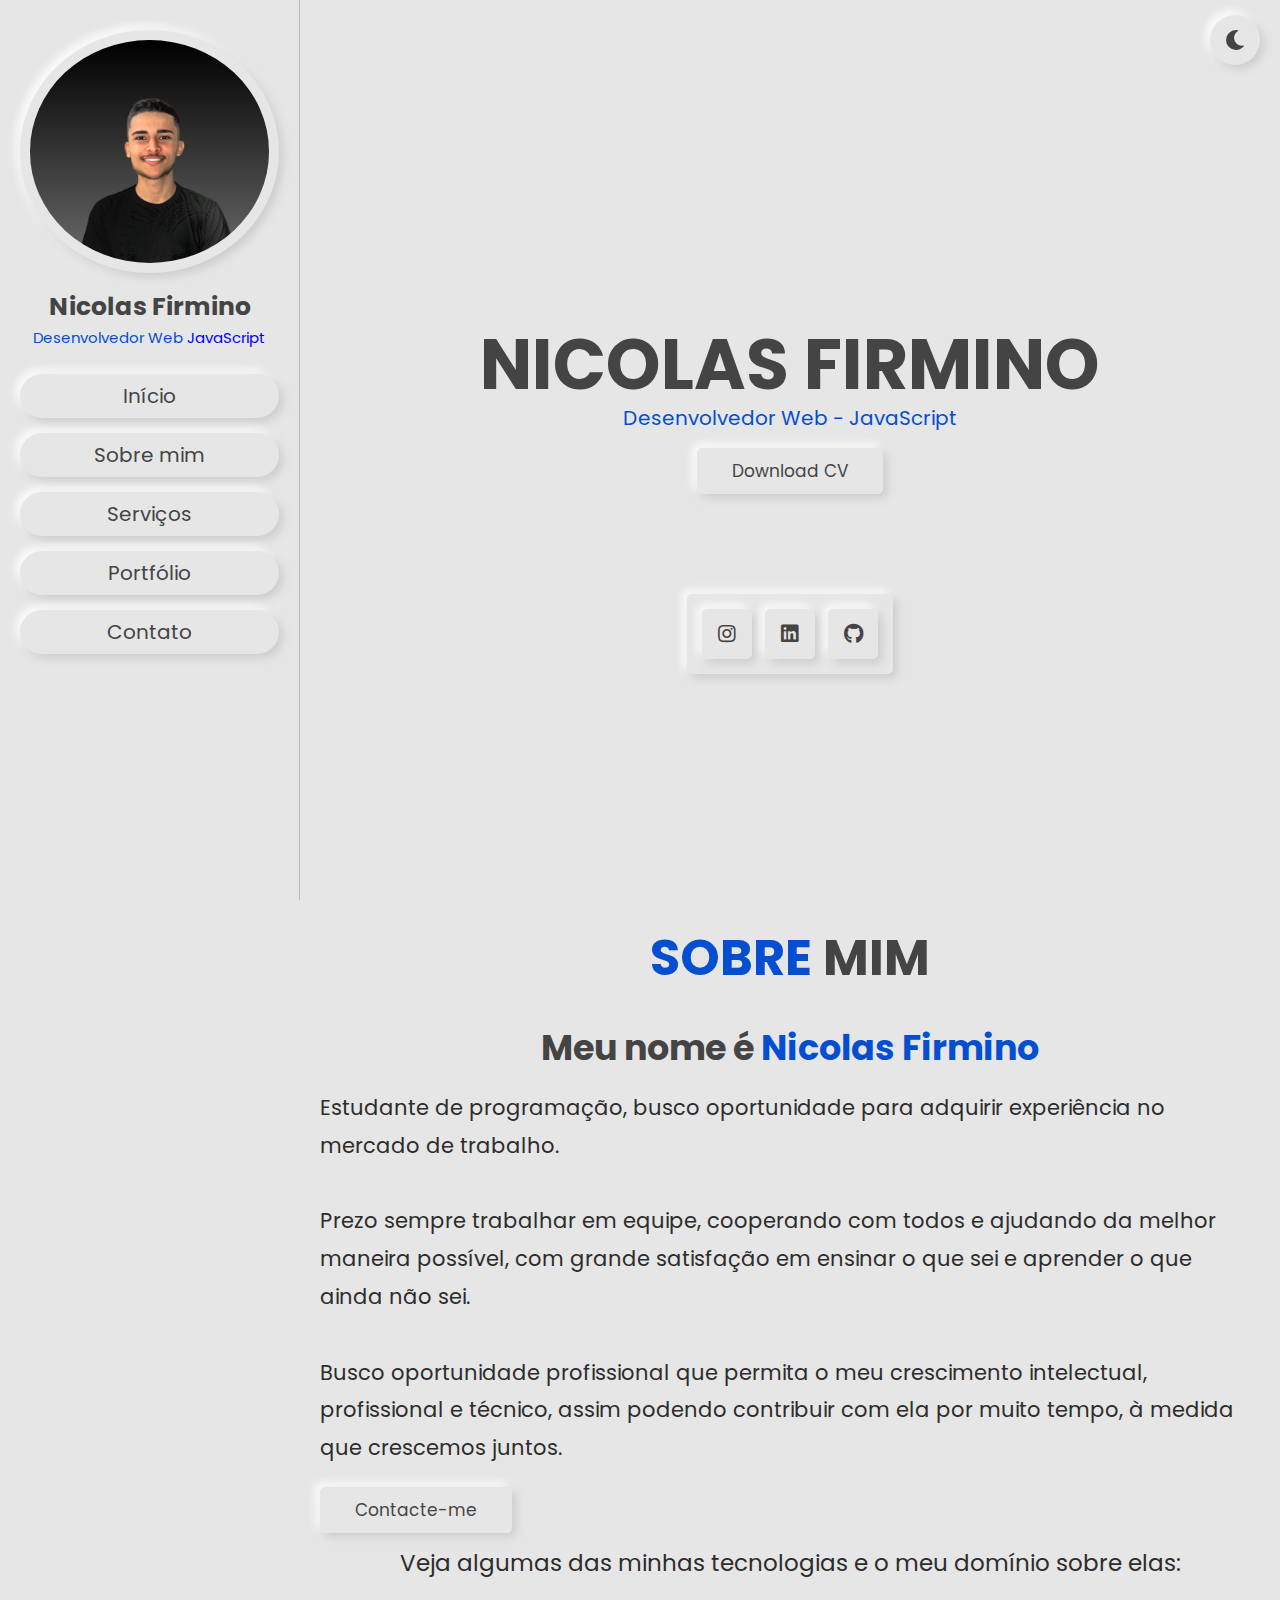
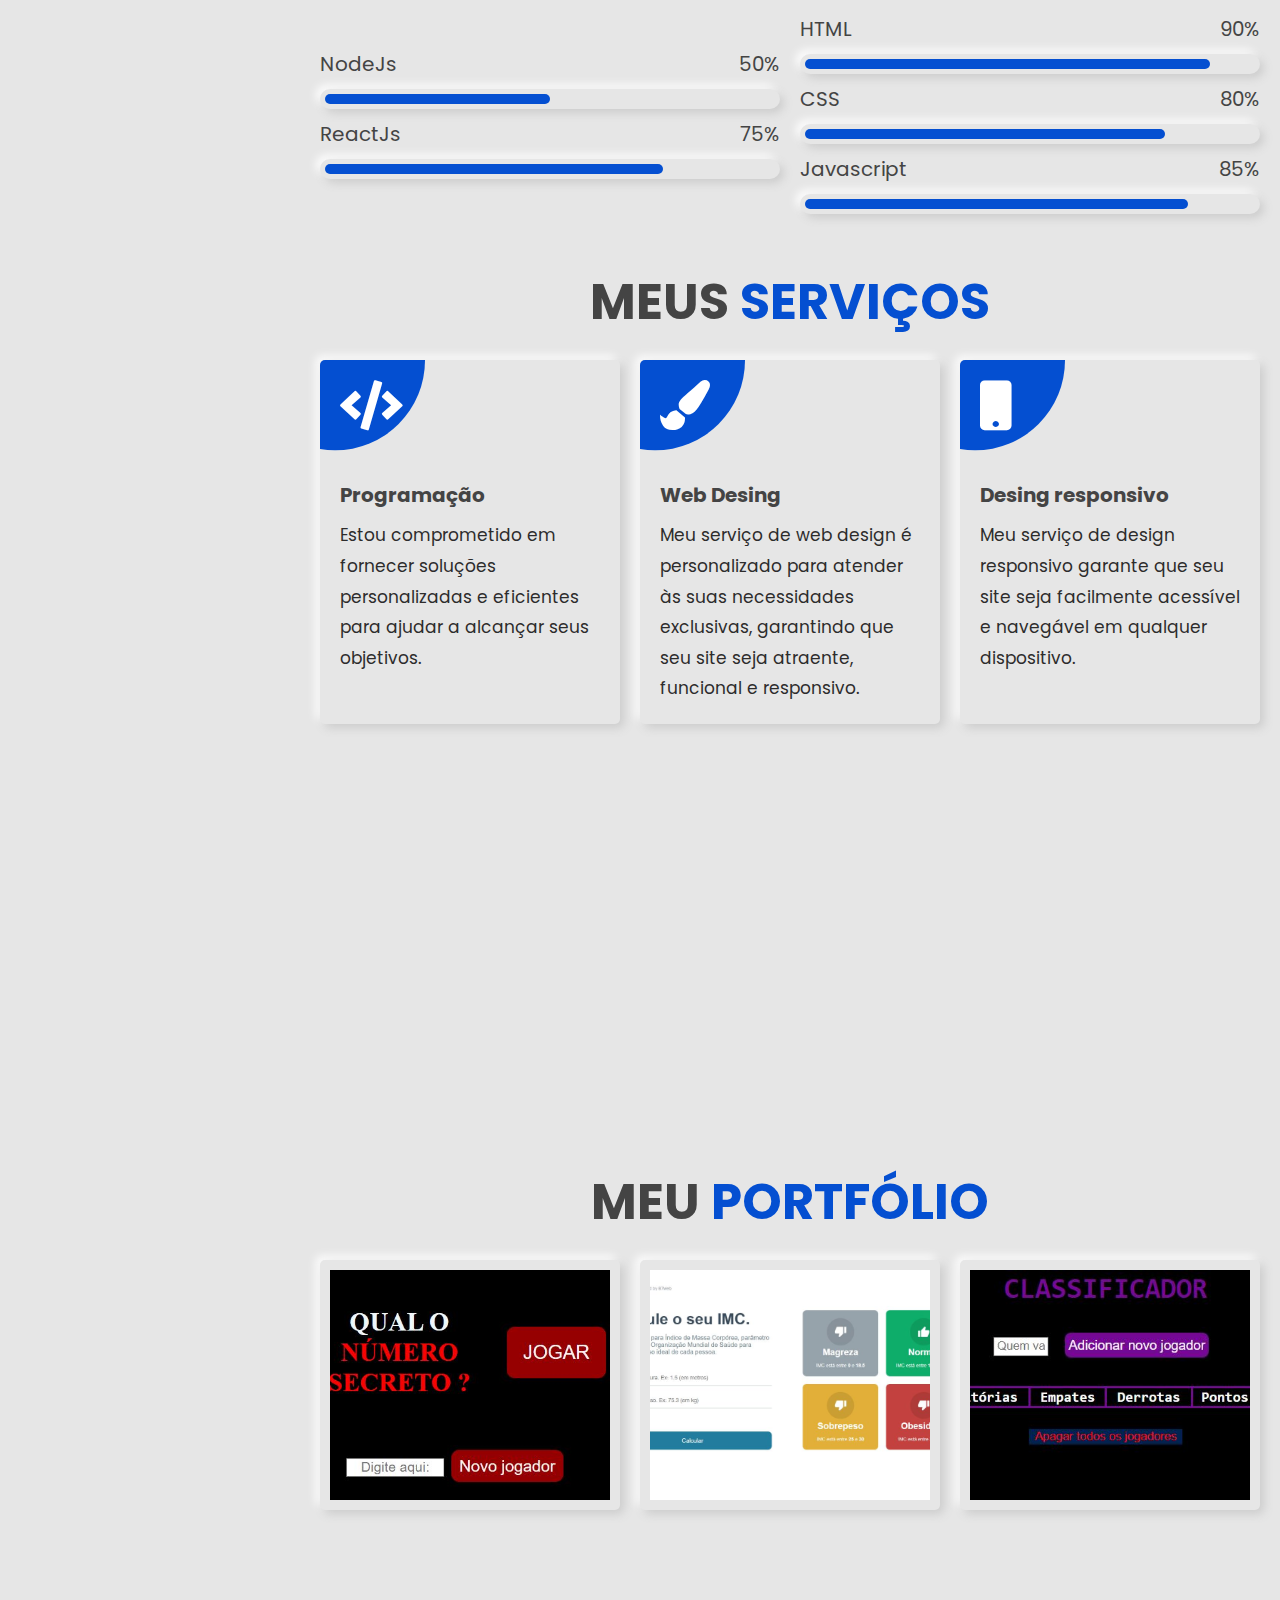
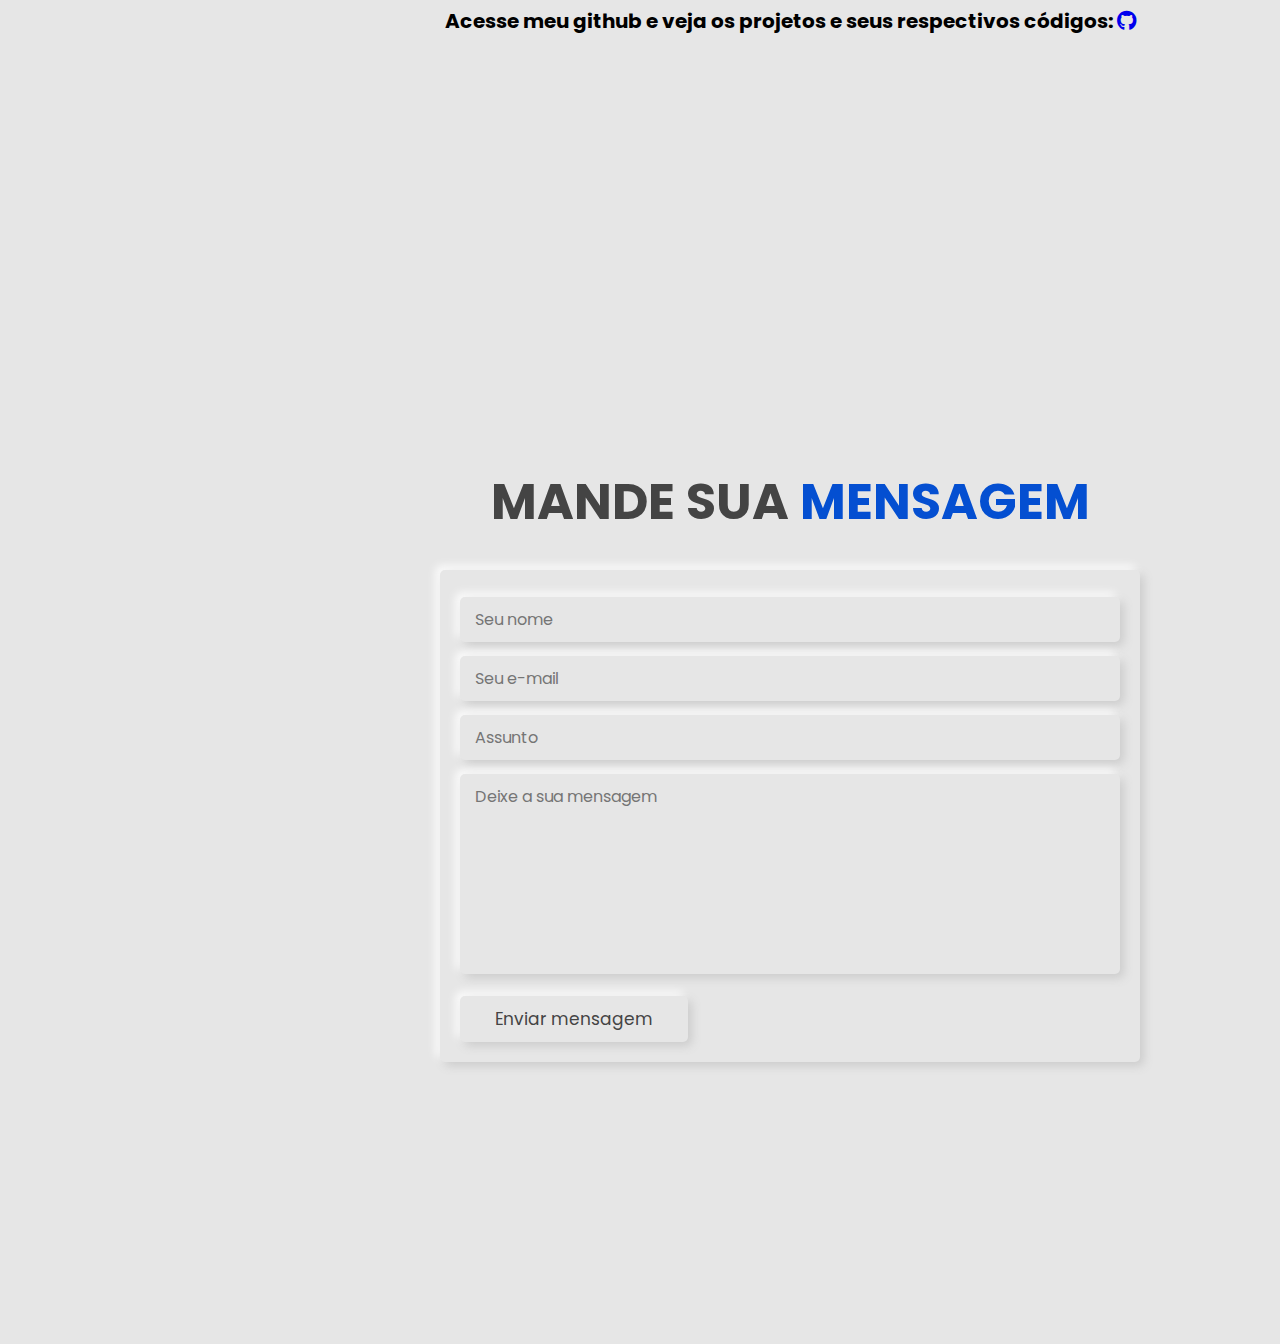
<file: index.html>
<!DOCTYPE html>
<html>
<head>
    <meta charset="UTF-8">
    <meta http-equiv="X-UA-Compatible" content="IE=edge">
    <meta name="viewport" content="width=device-width, initial-scale=1.0">
    <title>Portfólio</title>
    <link rel="shortcut icon" href="./img/icons8-portfólio-64.png">
    <link rel="stylesheet" href="https://cdnjs.cloudflare.com/ajax/libs/font-awesome/5.15.4/css/all.min.css">
    <link rel="stylesheet" href="./style.css">

</head>
<body>
    
<header class="header">

    <div class="user">
        <img src="./img/Perfil Completo.png" alt="">
        <h3>Nicolas Firmino </h3>
        <p> Desenvolvedor Web <span style="color: blue;"> JavaScript</span></p>
    </div>

    <nav class="navbar">
        <a href="#home">Início</a>
        <a href="#about">Sobre mim</a>
        <a href="#services">Serviços</a>
        <a href="#portfolio">Portfólio</a>
        <a href="#contact">Contato</a>
    </nav>

</header>

<div id="theme-toggler" class="fas fa-moon"></div>

<section class="home" id="home">

    <div class="content">
        <h3> Nicolas Firmino</h3>
        <p>Desenvolvedor Web - JavaScript</p>
        <a href="./img/Currículo Nicolas Firmino.pdf" target="_blank" class="btn">Download CV</a>
    </div>

    <div class="share">
        <a href="https://instagram.com/nicolasfirmino23" target="_blank" class="fab fa-instagram"></a>
        <a href="https://www.linkedin.com/in/nicolas-firmino-programador/" target="_blank" class="fab fa-linkedin"></a>
        <a href="https://github.com/NicolasFirmino10" target="_blank" class="fab fa-github"></a>
    </div>

</section>

<section class="about" id="about">

    <h1 class="heading"> <span>sobre</span> mim </h1>

    <div class="row">

        <div class="content">
            <h3>Meu nome é <span>Nicolas Firmino</span></h3>
            <p>Estudante de programação, busco oportunidade para adquirir experiência no mercado de trabalho. <br><br>

                Prezo sempre trabalhar em equipe, cooperando com todos e ajudando da melhor maneira possível, com grande satisfação em ensinar o que sei e aprender o que ainda não sei. <br><br>
                
                Busco oportunidade profissional que permita o meu crescimento intelectual, profissional e técnico, assim podendo contribuir com ela por muito tempo, à medida que crescemos juntos.</p>
            <a href="#" class="btn">Contacte-me</a>
            <p class="tec">Veja algumas das minhas tecnologias e o meu domínio sobre elas: </p>
        </div>

    </div>

    <div class="row">

        <div class="progress">
        

            <h3> NodeJs <span>50%</span> </h3>
            <div class="bar bar-1-1"><span></span></div>
            <h3> ReactJs <span>75%</span> </h3>
            <div class="bar bar-1-2"><span></span></div>
            
        </div>

        <div class="progress">
            <h3> HTML <span>90%</span> </h3>
            <div class="bar bar-2-1"><span></span></div>
            <h3> CSS <span>80%</span> </h3>
            <div class="bar bar-2-2"><span></span></div>
            <h3> Javascript <span>85%</span> </h3>
            <div class="bar bar-2-3"><span></span></div>
        </div>

    </div>

</section>

<section class="services" id="services">

    <h1 class="heading"> Meus <span>serviços</span> </h1>

    <div class="box-container">

        <div class="box">
            <i class="fas fa-code"></i>
            <h3>Programação</h3>
            <p>Estou comprometido em fornecer soluções personalizadas e eficientes para ajudar a alcançar seus objetivos.</p>
        </div>

        <div class="box">
            <i class="fas fa-paint-brush"></i>
            <h3>Web Desing</h3>
            <p>Meu serviço de web design é personalizado para atender às suas necessidades exclusivas, garantindo que seu site seja atraente, funcional e responsivo.</p>
        </div>

        <div class="box">
            <i class="fas fa-mobile"></i>
            <h3>Desing responsivo</h3>
            <p>Meu serviço de design responsivo garante que seu site seja facilmente acessível e navegável em qualquer dispositivo.</p>
        </div>
    </div>

</section>

<section class="portfolio" id="portfolio">

    <h1 class="heading"> Meu <span>portfólio</span> </h1>

    <div class="box-container">
       

        <div class="box">
                <img src="./img/capa 3.jpg" alt="">
                <div class="content">
                <h3>Número Secreto</h3>
            </div>
        </div>

        <div class="box">
            <img src="./img/Calculadora IMC.jpg" alt="">
            <div class="content">
                <h3>Calculadora IMC</h3>
                <p style="font-size: 16px; font-weight: bold;">Feito em ReactJs</p>
            </div>
        </div>

        <div class="box">
            <img src="./img/capa 2.jpg" alt="">
            <div class="content">
                <h3>Classificador de Pontos</h3>
            </div>
        </div>


    </div>
    <br><br><br><br><br><br>
        <h1 style="text-align: center;">Acesse meu github e veja os projetos e seus respectivos códigos:  <a style="font-size: 20px;" href="https://github.com/NicolasFirmino10" target="_blank" class="fab fa-github"></a></h1>
</section>

<section class="contact" id="contact">

    <h1 class="heading"> mande sua <span>mensagem</span></h1>

    <form action="https://formsubmit.co/ae7ac2ac1e131219f5046d952d6f46d9" method="POST">
        <input type="hidden" name="_next" value="https://nicolasfirmino10.github.io/-portfolio/sucesso.html"/>
        <input type="hidden" name="_captcha" value="false">
        <input placeholder="Seu nome" class="box"  type="text" name="name" required>
        <input placeholder="Seu e-mail" class="box" type="email" name="email" required>
        <input type="text" name="subject" placeholder="Assunto" class="box">
        <textarea name="message" class="box" placeholder="Deixe a sua mensagem" id="" cols="30" rows="10"></textarea>
        <input type="submit" value="Enviar mensagem" class="btn"> 
      </form>
</section>
  
<script src="./script.js"></script>
</body>
</html>
</file>
<file: style.css>
@import url('https://fonts.googleapis.com/css2?family=Poppins:wght@100;200;300;400;500;600;700&display=swap');

:root{
    --blue:#044fd1;
    --black:#444;
    --light-color:#2d2c2c;
    --bg-color:#e6e6e6;
    --border:.1rem solid rgba(0,0,0,.2);
    --box-shadow:.4rem .4rem 1rem #ccc,
                -.4rem -.4rem 1rem #fff;
    --box-shadow-inset:.4rem .4rem 1rem #ccc inset,
                      -.4rem -.4rem 1rem #fff inset;
}

*{
    font-family: 'Poppins', sans-serif;
    margin:0; padding:0;
    box-sizing: border-box;
    outline: none; border:none;
    text-decoration: none;
    transition: .2s linear;
}

html{
    font-size: 62.5%;
    overflow-x: hidden;
    scroll-behavior: smooth;
}

body{
    background: var(--bg-color);
    padding-left: 30rem;
}

body.active{
    --black:#fff;
    --light-color:#ddd;
    --bg-color:#222;
    --border:.1rem solid rgba(0,0,0,.4);
    --box-shadow:.4rem .4rem 1rem #111,
                -.4rem -.4rem 1rem #333;
    --box-shadow-inset:.4rem .4rem 1rem #111 inset,
                      -.4rem -.4rem 1rem #333 inset;
}

section{
    min-height: 100vh;
    padding:2rem;
}
::-webkit-scrollbar{
    width: 10px;
}
::-webkit-scrollbar-track{
    background: #044fd1;
    border-radius: 30px;
}
::-webkit-scrollbar-thumb{
    background: #000000;
    border-radius: 30px;
}

.btn{
    margin-top: 1rem;
    display: inline-block;
    padding:1rem 3.5rem;
    border-radius: .5rem;
    font-size: 1.7rem;
    cursor: pointer;
    background: none;
    color:var(--black);
    box-shadow: var(--box-shadow);
    
}

.btn:hover{
    box-shadow: var(--box-shadow-inset);
    color:var(--blue);
}

.heading{
    text-align: center;
    font-size: 5rem;
    color:var(--black);
    text-transform: uppercase;
    padding-bottom: 2rem;
}

.heading span{
    color:var(--blue);
    text-transform: uppercase;
}

.header{
    position: fixed;
    top:0; left: 0;
    z-index: 999;
    background: var(--bg-color);
    width: 30rem;
    border-right: var(--border);
    height: 100%;
    padding:2rem;
    text-align: center;
}

.header .user img{
    margin:1rem 0;
    border:1rem solid transparent;
    border-radius: 50%;
    height: 100%;
    width: 100%;
    box-shadow: var(--box-shadow);
}

.header .user h3{
    color:var(--black);
    font-size: 2.5rem;
}

.header .user p{
    color:var(--blue);
    font-size: 1.5rem;
}

.header .navbar{
    padding-top: 1rem;
}

.header .navbar a{
    display: block;
    margin:1.5rem 0;
    padding:.7rem;
    border-radius: 5rem;
    font-size: 2rem;
    box-shadow: var(--box-shadow);
    color:var(--black);
}

.header .navbar a:hover{
    box-shadow: var(--box-shadow-inset);
    color: var(--blue);
}

#menu-btn{
    position: fixed;
    top:1.5rem; left: 2rem;
    z-index: 1000;
    height: 5rem;
    width: 5rem;
    line-height: 5rem;
    border-radius: 50%;
    font-size: 2rem;
    cursor: pointer;
    box-shadow: var(--box-shadow);
    text-align: center;
    color:var(--black);
    background: var(--bg-color);
    display: none;
}

#menu-btn:hover{
    color:var(--blue);
    box-shadow: var(--box-shadow-inset);
}

.home{
    display: flex;
    flex-flow: column;
    align-items: center;
    justify-content: center;
    text-align: center;
}

.home .content h3{
    font-size: 7rem;
    color:var(--black);
    line-height: 1.1;
    text-transform: uppercase;
}

.home .content p{
    font-size: 2rem;
    color:var(--blue);
    padding-bottom: .5rem;
}

.home .share{
    position: relative;
    top: 10rem;
    border-radius: .5rem;
    box-shadow: var(--box-shadow);
    padding:1rem;
}

.home .share a{
    height: 5rem;
    width: 5rem;
    line-height: 5rem;
    box-shadow: var(--box-shadow);
    margin:.5rem;
    font-size: 2rem;
    color:var(--black);
    border-radius: .5rem;
}

.home .share .fa-instagram:hover{
    box-shadow: var(--box-shadow-inset);
    color: rgb(187, 45, 45);
}
.home .share .fa-linkedin:hover{
    box-shadow: var(--box-shadow-inset);
    color: var(--blue);
}
.home .share .fa-github:hover{
    box-shadow: var(--box-shadow-inset);
    color:rgb(106, 17, 106);
}

.about .row{
    display: flex;
    align-items: center;
    flex-wrap: wrap-reverse;
    gap:2rem;
}

.about .row .box-container{
    flex:1 1 40rem;
    display: flex;
    gap:1.5rem;
    flex-wrap: wrap;
}

.about .row .box-container .box{
    flex:1 1 18rem;
    text-align: center;
    padding:2rem;
    border-radius: .5rem;
    box-shadow: var(--box-shadow);
}

.about .row .box-container .box h3{
    font-size: 5rem;
    color:var(--black);
    line-height: 1.1;
}

.about .row .box-container .box p{
    font-size: 1.7rem;
    color:var(--light-color);
    padding:.5rem 0;
}

.about .row .content{
    flex:1 1 40rem;
}

.about .row .content h3{
    font-size: 3.5rem;
    color:var(--black);
    line-height: 1.8;
    text-align: center;
}

.about .row .content h3 span{
    color:var(--blue);
}

.about .row .content p{
    font-size: 1.7rem;
    color:var(--light-color);
    line-height: 1.8;
    padding:1rem 0;
    font-size: 21px;
}
.about .row .content .tec{
    
    font-size: 23px;
    text-align: center;
    align-items: center;
}
.about .row:nth-child(3){
    padding-top: 2rem;
}

.about .row .progress{
    flex:1 1 40rem;
}

.about .row .progress h3{
    color:var(--black);
    font-weight: normal;
    font-size: 2rem;
    display: flex;
    align-items: center;
    justify-content: space-between;
}

.about .row .progress .bar{
    box-shadow: var(--box-shadow);
    border-radius: 5rem;
    height:2rem;
    padding:.5rem;
    margin:1rem 0;
}

.about .row .progress .bar span{
    display: block;
    height: 100%;
    background: var(--blue);
    border-radius: 5rem;
}

.about .row .progress .bar-1-1 span{
    width: 50%;
}

.about .row .progress .bar-1-2 span{
    width: 75%;
}


.about .row .progress .bar-2-1 span{
    width: 90%;
}

.about .row .progress .bar-2-2 span{
    width: 80%;
}

.about .row .progress .bar-2-3 span{
    width: 85%;
}

.services .box-container{
    display: grid;
    grid-template-columns: repeat(auto-fit, minmax(27rem, 1fr));
    gap:2rem;
}

.services .box-container .box{
    padding:2rem;
    border-radius: .5rem;
    box-shadow: var(--box-shadow);
    position: relative;
    z-index: 0;
    overflow:hidden;
    
}

.services .box-container .box i{
    font-size:5rem;
    padding-bottom: 5rem;
    color:#fff;
}

.services .box-container .box h3{
    font-size:2rem;
    padding-bottom: 1rem;
    color:var(--black);
}

.services .box-container .box p{
    font-size:1.7rem;
    line-height: 1.8;
    color:var(--light-color);
}

.services .box-container .box::before{
    content: '';
    position: absolute;
    top:0; left: 0;
    height: 100%;
    width: 100%;
    background: var(--blue);
    z-index: -1;
    clip-path: circle(9rem at 5% 0%);
    transition: .3s linear;
}

.services .box-container .box:hover::before{    
    clip-path: circle(100%);
}

.services .box-container .box:hover > *{
    color:#fff;
}

.portfolio .box-container{
    display: grid;
    grid-template-columns: repeat(auto-fit, minmax(27rem, 1fr));
    gap:2rem;
}

.portfolio .box-container .box{
    height: 25rem;
    border-radius: .5rem;
    overflow:hidden;
    box-shadow: var(--box-shadow);
    position: relative;
    border:1rem solid transparent;
}

.portfolio .box-container .box img{
    height: 100%;
    width: 100%;
    object-fit: cover;
}

.portfolio .box-container .box .content{
    position: absolute;
    top:0; left: 0;
    height: 100%;
    width: 100%;
    background: var(--bg-color);
    display: grid;
    place-items: center;
    transform: scale(0);
}

.portfolio .box-container .box:hover .content{
    transform: scale(1);
}

.portfolio .box-container .box .content h3{
    font-size: 2.5rem;
    color:var(--black);
    text-transform: uppercase;
    transform: translateY(-5rem);
    opacity: 0;
    transition-delay: .3s;
}

.portfolio .box-container .box:hover .content h3{
    transform: translateY(0rem);
    opacity: 1;
}

.contact form{
    margin:1rem auto;
    max-width: 70rem;
    border-radius: .5rem;
    box-shadow: var(--box-shadow);
    padding:2rem;
}

.contact form .box{
    padding:1rem 1.5rem;
    width:100%;
    background: none;
    color:var(--black);
    font-size: 1.6rem;
    text-transform: none;
    margin:.7rem 0;
    box-shadow: var(--box-shadow);
    border-radius: .5rem;
}

.contact form textarea{
    height: 20rem;
    resize: none;
}

.contact form .box:focus{
    box-shadow: var(--box-shadow-inset);
}

.credits{
    font-size: 2rem;
    text-align: center;
    padding:2.5rem 1rem;
    margin-top: 1rem;
    border-top: var(--border);
    color:var(--black);
}

.credits span{
    color: var(--pibluenk);
}

#theme-toggler{
    position: fixed;
    top:1.5rem; right: 2rem;
    z-index: 1000;
    height: 5rem;
    width: 5rem;
    line-height: 5rem;
    border-radius: 50%;
    font-size: 2rem;
    cursor: pointer;
    box-shadow: var(--box-shadow);
    text-align: center;
    color:var(--black);
    background: var(--bg-color);
}

#theme-toggler:hover{
    color:var(--blue);
    box-shadow: var(--box-shadow-inset);
}




/* media queries  */

@media (max-width:991px){

    html{
        font-size: 55%;
    }

    body{
        padding-left: 0;
    }

    .header{
        left:-110%;
    }

    .header.active{
        left:0%;
        transition: .4s linear;
    }

    #menu-btn{
        display: initial;
    }

}

@media (max-width:450px){

    html{
        font-size: 50%;
    }

    .header{
        width:100%;
        border-right: 0;
    }

}
</file>
